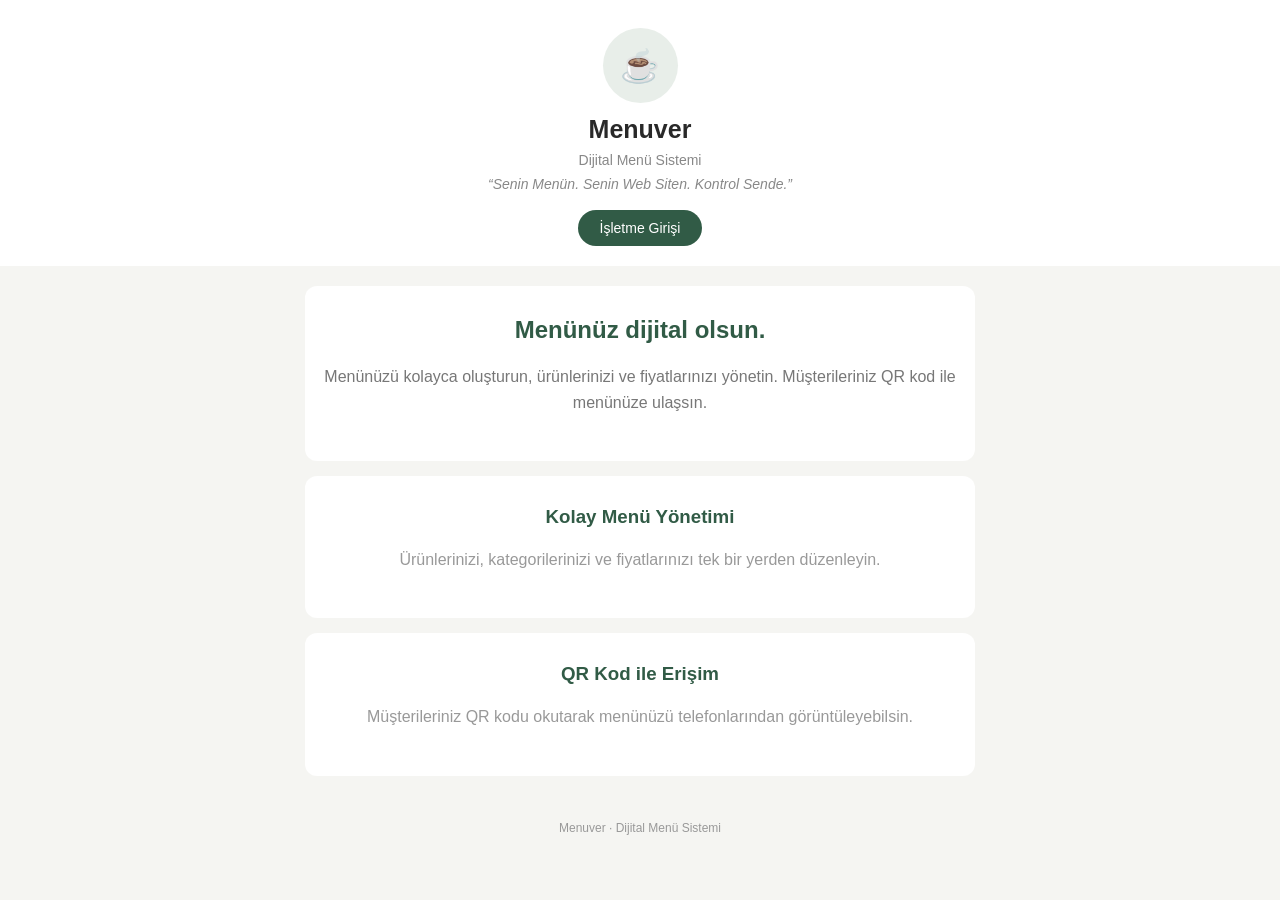
<file: QRmenu/index.html>
<!DOCTYPE html>
<html lang="tr">
<head>
    <meta charset="UTF-8">
    <meta name="viewport" content="width=device-width, initial-scale=1.0">
    <meta name="theme-color" content="#ffffff">
    <title>Demo Cafe - Menü</title>

    <script>
        const params = new URLSearchParams(window.location.search);

        if (!params.has("i") && !params.has("isletme")) {
            window.location.replace("welcome.html");
        }
    </script>

    <link rel="stylesheet" href="css/style.css">
</head>

<body>

    <header>
        <div class="logo" id="restaurantLogo">☕</div>
        <h1 id="restaurantName">Demo Cafe</h1>
        <p>Lezzetli bir mola için hoş geldiniz</p>
    </header>

    <nav id="categoryNav"></nav>

    <main id="productList"></main>

    <footer id="footerText">
        Demo Cafe · Afiyet olsun
    </footer>

    <script src="js/app.js"></script>

</body>
</html>
</file>
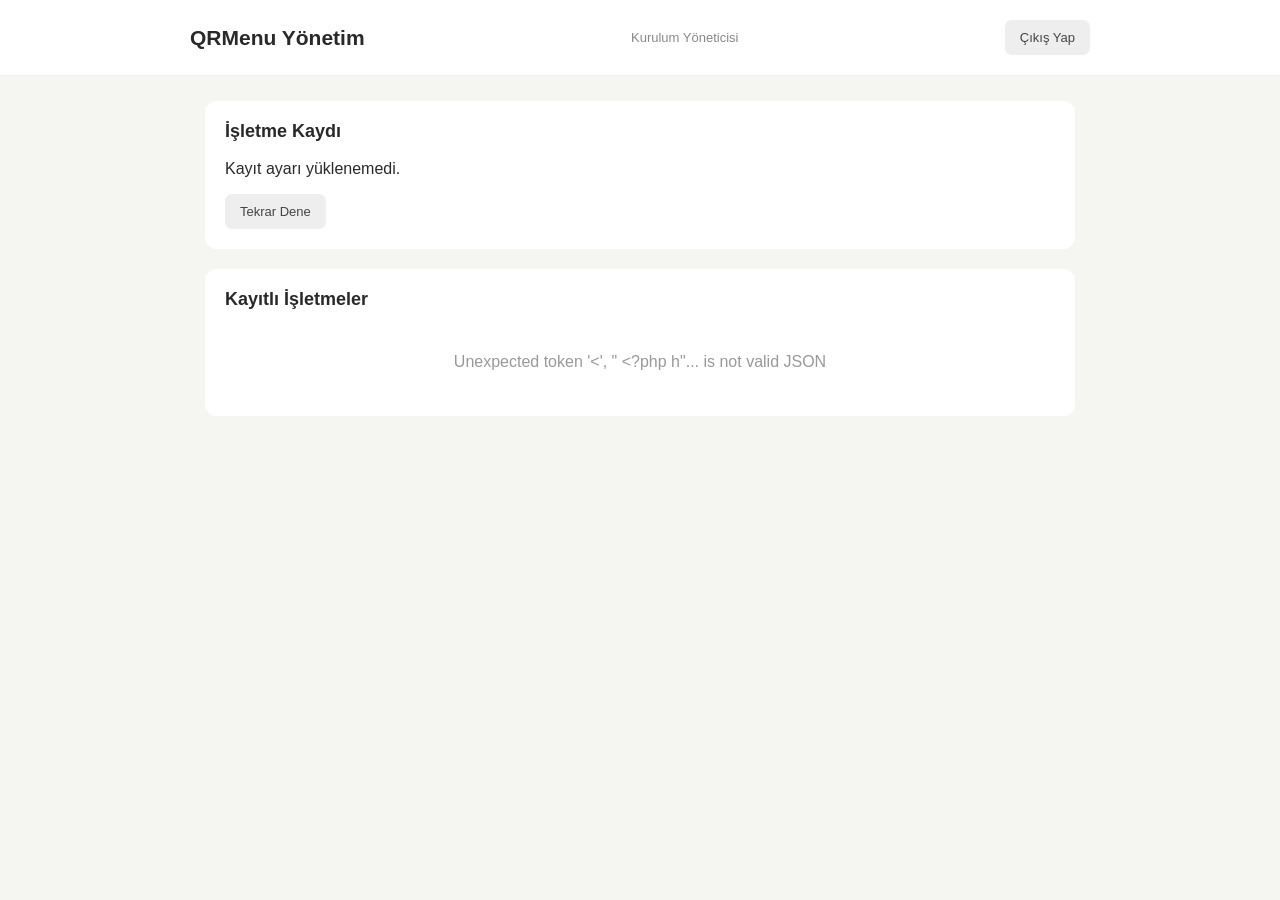
<file: QRmenu/developer.html>
<!DOCTYPE html>
<html lang="tr">
<head>
    <meta charset="UTF-8">
    <meta name="viewport" content="width=device-width, initial-scale=1.0">
    <title>QRMenu - Kurulum Yönetimi</title>

    <link rel="stylesheet" href="css/admin.css">
</head>

<body>

<header>
    <div class="header-inner">
        <h2>QRMenu Yönetim</h2>
        <span>Kurulum Yöneticisi</span>
        <button class="secondary" onclick="logout()">Çıkış Yap</button>
    </div>
</header>

<main>
       <section class="panel">
        <h3>İşletme Kaydı</h3>

        <p id="registrationStatus">
            Kayıt ayarı yükleniyor...
        </p>

        <button
            type="button"
            id="toggleRegistrationButton"
            class="secondary"
            disabled
        >
            Yükleniyor...
        </button>
    </section>
    <section class="panel">
        <h3>Kayıtlı İşletmeler</h3>

        <div id="businessList">
            <div class="empty">İşletmeler yükleniyor...</div>
        </div>
    </section>

</main>

<script src="js/developer.js"></script>

</body>
</html>
</file>
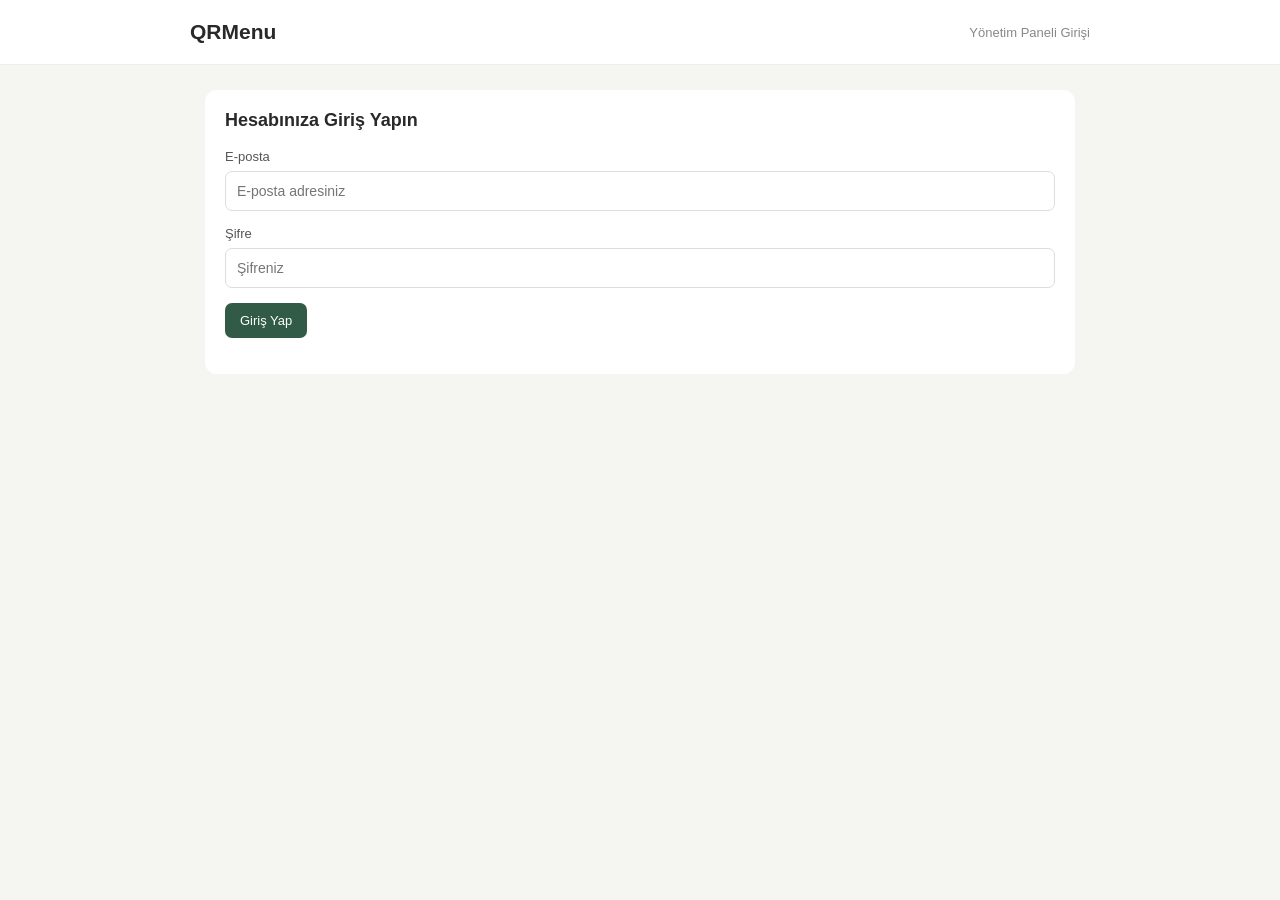
<file: QRmenu/login.html>
<!DOCTYPE html>
<html lang="tr">
<head>
    <meta charset="UTF-8">
    <meta name="viewport" content="width=device-width, initial-scale=1.0">
    <title>QRMenu - Giriş</title>

    <link rel="stylesheet" href="css/admin.css">
</head>

<body>

<header>
    <div class="header-inner">
        <h2>QRMenu</h2>
        <span>Yönetim Paneli Girişi</span>
    </div>
</header>

<main>

    <section class="panel">
        <h3>Hesabınıza Giriş Yapın</h3>

        <form id="loginForm">

            <label>E-posta</label>
            <input
                type="email"
                id="email"
                required
                placeholder="E-posta adresiniz"
            >

            <label>Şifre</label>
            <input
                type="password"
                id="password"
                required
                placeholder="Şifreniz"
            >

            <button type="submit" class="primary">
                Giriş Yap
            </button>

            <p id="loginMessage"></p>

        </form>

        <p id="registrationLink">
    Henüz hesabınız yok mu?
    <a href="register.html">İşletme Kaydı Oluştur</a>
</p>

    </section>

</main>

<script src="js/login.js"></script>

</body>
</html>
</file>
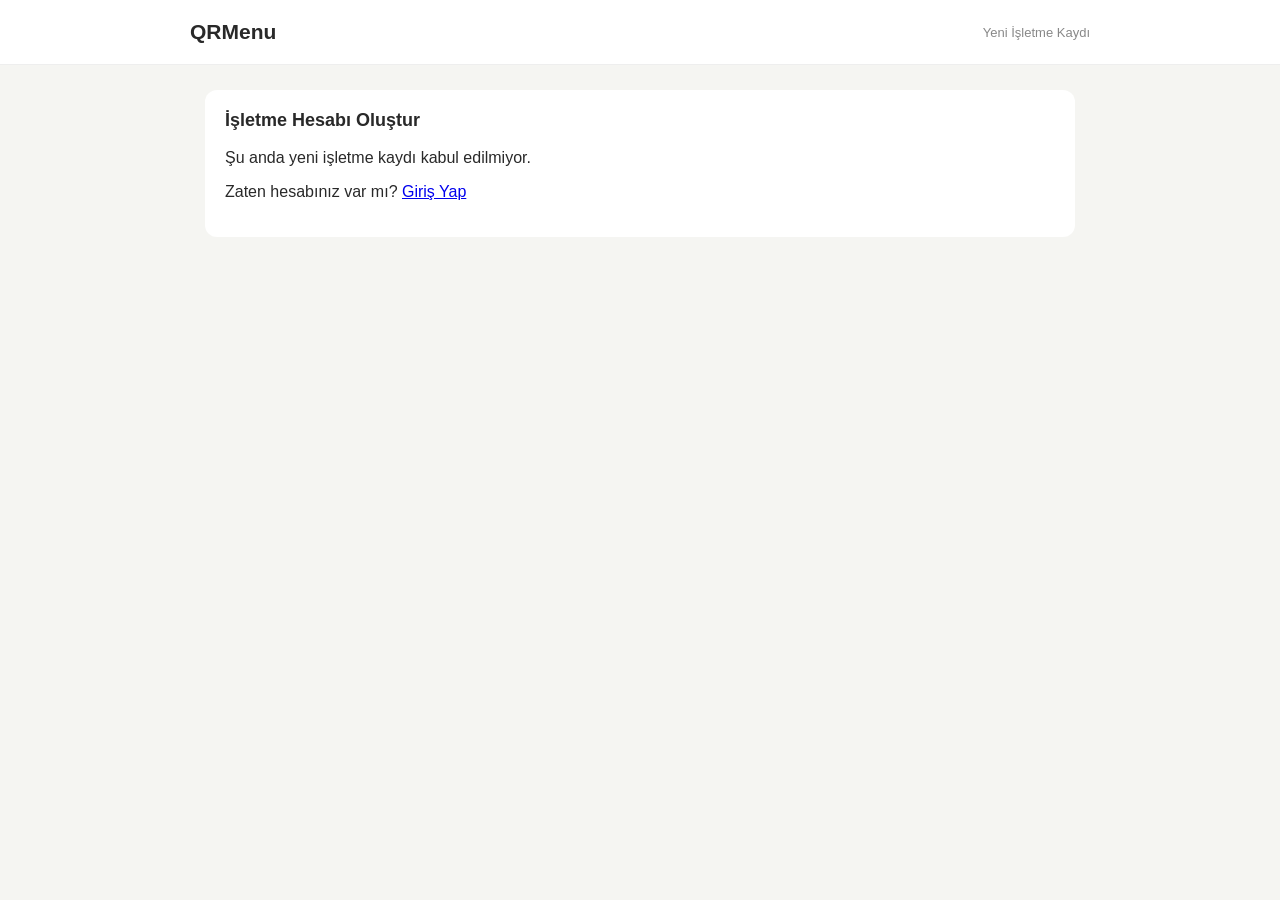
<file: QRmenu/register.html>
<!DOCTYPE html>
<html lang="tr">
<head>
    <meta charset="UTF-8">
    <meta name="viewport" content="width=device-width, initial-scale=1.0">
    <title>QRMenu - İşletme Kaydı</title>

    <link rel="stylesheet" href="css/admin.css">
</head>

<body>

<header>
    <div class="header-inner">
        <h2>QRMenu</h2>
        <span>Yeni İşletme Kaydı</span>
    </div>
</header>

<main>

    <section class="panel">
        <h3>İşletme Hesabı Oluştur</h3>

        <p id="registrationClosedMessage" hidden>
    Şu anda yeni işletme kaydı kabul edilmiyor.
</p>

<form id="registerForm" hidden>

            <label>İşletme adı</label>
            <input
                type="text"
                id="businessName"
                required
                maxlength="150"
                placeholder="Örn. Demo Cafe"
            >

            <label>Kullanıcı adı</label>
            <input
                type="text"
                id="username"
                required
                maxlength="100"
                placeholder="Kullanıcı adınız"
            >

            <label>E-posta</label>
            <input
                type="email"
                id="email"
                required
                maxlength="150"
                placeholder="ornek@mail.com"
            >

            <label>Şifre</label>
            <input
                type="password"
                id="password"
                required
                minlength="8"
                placeholder="En az 8 karakter"
            >

            <button type="submit" class="primary">
                Kayıt Ol
            </button>

            <p id="registerMessage"></p>

        </form>

        <p>
            Zaten hesabınız var mı?
            <a href="login.html">Giriş Yap</a>
        </p>

    </section>

</main>

<script src="js/register.js"></script>

</body>
</html>
</file>
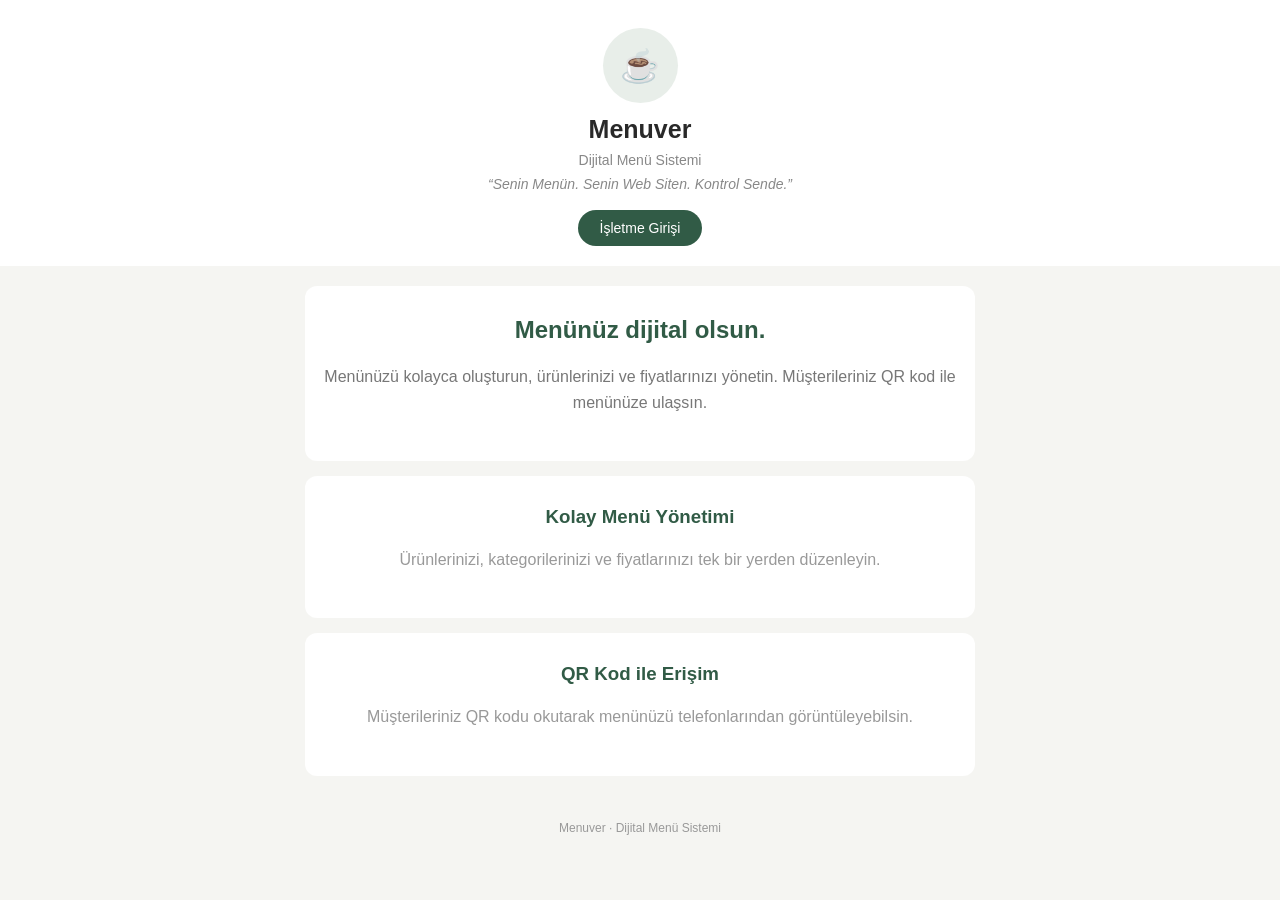
<file: QRmenu/welcome.html>
<!DOCTYPE html>
<html lang="tr">
<head>
    <meta charset="UTF-8">
    <meta name="viewport" content="width=device-width, initial-scale=1.0">
    <meta name="theme-color" content="#f5f5f2">
    <title>Menuver - Dijital Menü Sistemi</title>

    <link rel="stylesheet" href="css/style.css">
</head>

<body>

    <header>
        <div class="logo">☕</div>
        <h1>Menuver</h1>
        <p>Dijital Menü Sistemi</p>
<p><em>“Senin Menün. Senin Web Siten. Kontrol Sende.”</em></p>
        <a href="login.html"
           style="display:inline-block; margin-top:18px; padding:10px 22px;
           background:#315b46; color:white; text-decoration:none;
           border-radius:20px; font-size:14px;">
            İşletme Girişi
        </a>

      
    </header>

    <main>

        <section class="empty" style="margin-bottom:15px;">
            <h2 style="color:#315b46; margin-top:0;">
                Menünüz dijital olsun.
            </h2>

            <p style="line-height:1.6; color:#777;">
                Menünüzü kolayca oluşturun, ürünlerinizi ve
                fiyatlarınızı yönetin. Müşterileriniz QR kod ile
                menünüze ulaşsın.
            </p>
        </section>

        <section class="empty" style="margin-bottom:15px;">
            <h3 style="color:#315b46; margin-top:0;">
                Kolay Menü Yönetimi
            </h3>

            <p style="line-height:1.6;">
                Ürünlerinizi, kategorilerinizi ve fiyatlarınızı
                tek bir yerden düzenleyin.
            </p>
        </section>

        <section class="empty">
            <h3 style="color:#315b46; margin-top:0;">
                QR Kod ile Erişim
            </h3>

            <p style="line-height:1.6;">
                Müşterileriniz QR kodu okutarak menünüzü
                telefonlarından görüntüleyebilsin.
            </p>
        </section>

    </main>

    <footer>
        Menuver · Dijital Menü Sistemi
    </footer>

</body>
</html>
</file>
<file: QRmenu/css/style.css>
* {
            box-sizing: border-box;
        }

        body {
            margin: 0;
            font-family: Arial, sans-serif;
            background: #f5f5f2;
            color: #292929;
        }

        header {
            text-align: center;
            padding: 28px 15px 20px;
            background: white;
        }

        .logo {
            width: 75px;
            height: 75px;
            border-radius: 50%;
            background: #e8eee9;
            display: grid;
            place-items: center;
            margin: 0 auto 12px;
            font-size: 32px;
            overflow: hidden;
        }

        .logo img {
            width: 100%;
            height: 100%;
            object-fit: cover;
        }

        header h1 {
            margin: 0;
            font-size: 25px;
        }

        header p {
            color: #888;
            margin: 8px 0 0;
            font-size: 14px;
        }

        nav {
            display: flex;
            gap: 10px;
            padding: 15px;
            overflow-x: auto;
            background: white;
            position: sticky;
            top: 0;
            z-index: 10;
        }

        nav button {
            border: none;
            border-radius: 20px;
            padding: 10px 17px;
            background: #eeeeeb;
            color: #444;
            white-space: nowrap;
            cursor: pointer;
        }

        nav button.active {
            background: #315b46;
            color: white;
        }

        main {
            max-width: 700px;
            margin: auto;
            padding: 20px 15px;
        }

.category-heading {
    font-size: 19px;
    font-weight: bold;
    color: #315b46;
    margin: 28px 0 14px;
    padding-bottom: 10px;
    border-bottom: 2px solid #e3e8e3;
}

.category-heading:first-child {
    margin-top: 0;
}

        .product {
            display: flex;
            gap: 15px;
            background: white;
            border-radius: 12px;
            padding: 12px;
            margin-bottom: 13px;
        }

        .product img {
            width: 105px;
            height: 105px;
            object-fit: cover;
            border-radius: 9px;
            background: #eee;
        }
        .product-image {
    width: 105px;
    height: 105px;
    flex-shrink: 0;
    border-radius: 9px;
    overflow: hidden;
    background: #eeeeeb;
    display: grid;
    place-items: center;
    color: #999;
    font-size: 12px;
}

.product-image img {
    width: 100%;
    height: 100%;
    object-fit: cover;
}

@media (max-width: 400px) {
    .product-image {
        width: 90px;
        height: 90px;
    }
}
        .product-info {
            flex: 1;
            min-width: 0;
        }

        .product h3 {
            margin: 5px 0 7px;
            font-size: 16px;
        }

        .product p {
            margin: 0;
            color: #888;
            font-size: 13px;
            line-height: 1.5;
        }

        .price {
            color: #315b46;
            font-weight: bold;
            margin-top: 10px;
        }

        .empty {
            text-align: center;
            padding: 30px 15px;
            color: #999;
            background: white;
            border-radius: 12px;
        }

        footer {
            text-align: center;
            padding: 25px;
            color: #999;
            font-size: 12px;
        }

        @media (max-width: 400px) {
            .product img {
                width: 90px;
                height: 90px;
            }
        }
</file>
<file: QRmenu/css/admin.css>
* {
            box-sizing: border-box;
        }

        body {
            margin: 0;
            font-family: Arial, sans-serif;
            background: #f5f5f2;
            color: #292929;
        }

        header {
            background: white;
            padding: 20px;
            border-bottom: 1px solid #eee;
        }

        .header-inner {
            max-width: 900px;
            margin: auto;
            display: flex;
            align-items: center;
            justify-content: space-between;
            gap: 15px;
        }

        header h2 {
            margin: 0;
            font-size: 21px;
        }

        header span {
            color: #888;
            font-size: 13px;
        }

        main {
            max-width: 900px;
            margin: 25px auto;
            padding: 0 15px;
        }

        .panel {
            background: white;
            padding: 20px;
            border-radius: 12px;
            margin-bottom: 20px;
        }

        h3 {
            margin: 0 0 18px;
            font-size: 18px;
        }

        label {
            display: block;
            font-size: 13px;
            margin-bottom: 7px;
            color: #555;
        }

        input, select, textarea {
            width: 100%;
            padding: 11px;
            border: 1px solid #ddd;
            border-radius: 7px;
            font: inherit;
            font-size: 14px;
            margin-bottom: 15px;
        }

        textarea {
            resize: vertical;
            min-height: 65px;
        }

        button {
            border: none;
            padding: 10px 15px;
            border-radius: 7px;
            cursor: pointer;
            font-size: 13px;
        }

        .primary {
            background: #315b46;
            color: white;
        }

        .secondary {
            background: #eee;
            color: #444;
        }

        .danger {
            background: #fbe9e7;
            color: #b33;
        }

        .product-row {
            display: flex;
            align-items: center;
            gap: 12px;
            padding: 12px 0;
            border-bottom: 1px solid #eee;
        }

        .product-row:last-child {
            border-bottom: none;
        }

        .product-row .product-image {
    width: 65px;
    height: 65px;
    flex-shrink: 0;
    border-radius: 8px;
    background: #eee;
    display: grid;
    place-items: center;
    overflow: hidden;
    color: #999;
    font-size: 10px;
}

.product-row .product-image img {
    width: 100%;
    height: 100%;
    object-fit: cover;
}

        .product-info {
            flex: 1;
            min-width: 0;
        }

        .product-info strong {
            display: block;
            margin-bottom: 5px;
        }

        .product-info small {
            color: #888;
        }

        .product-price {
            color: #315b46;
            font-weight: bold;
            margin-top: 5px;
        }

        .product-actions {
            display: flex;
            gap: 6px;
            flex-wrap: wrap;
        }

        .inactive {
            opacity: 0.45;
        }

        .empty {
            text-align: center;
            padding: 25px;
            color: #999;
        }

        .form-actions {
            display: flex;
            gap: 8px;
        }

        @media (max-width: 550px) {
            .product-row {
                flex-wrap: wrap;
            }

            .product-actions {
                width: 100%;
                padding-left: 77px;
            }

            .header-inner {
                align-items: flex-start;
                flex-direction: column;
            }
        }
</file>
